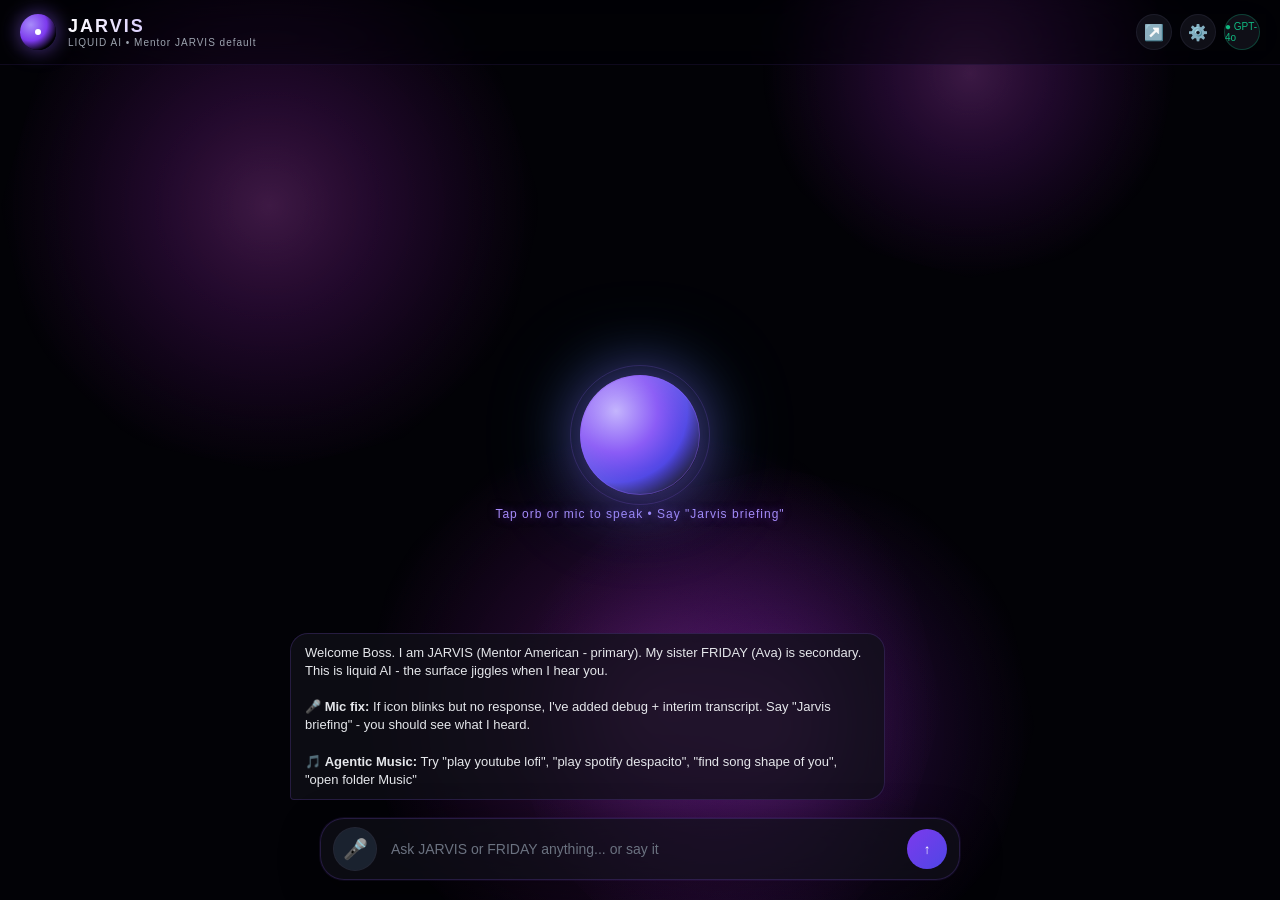
<file: agentcore/ui/legacy_jarvis/liquid_jarvis.html>
<!DOCTYPE html>
<html lang="en">
<head>
<meta charset="UTF-8">
<meta name="viewport" content="width=device-width, initial-scale=1.0">
<title>JARVIS • Liquid AI</title>
<style>
*{margin:0;padding:0;box-sizing:border-box}
body{margin:0;overflow:hidden;background:#020206;color:#e5e7eb;font-family:'Inter','Segoe UI',sans-serif;height:100vh;width:100vw;position:relative}
#liquidCanvas{position:fixed;top:0;left:0;width:100%;height:100%;z-index:0;filter:contrast(1.2) brightness(1.1)}
#gooFilter{position:absolute;width:0;height:0}
.header{position:fixed;top:0;left:0;right:0;padding:14px 20px;display:flex;justify-content:space-between;align-items:center;z-index:10;backdrop-filter:blur(20px);background:rgba(2,2,6,0.4);border-bottom:1px solid rgba(139,92,246,0.1)}
.logo{display:flex;align-items:center;gap:12px}
.orb-mini{width:36px;height:36px;border-radius:50%;background:radial-gradient(circle at 30% 30%, #a78bfa, #7c3aed 45%, #020206 75%);box-shadow:0 0 20px rgba(139,92,246,0.6);position:relative;animation:float 3s ease-in-out infinite}
.orb-mini::after{content:'';position:absolute;top:50%;left:50%;width:6px;height:6px;background:white;border-radius:50%;transform:translate(-50%,-50%)}
@keyframes float{0%,100%{transform:translateY(0)}50%{transform:translateY(-3px)}}
.title{font-size:18px;font-weight:900;letter-spacing:2px;background:linear-gradient(90deg,#fff,#a78bfa);-webkit-background-clip:text;-webkit-text-fill-color:transparent}
.sub{font-size:10px;color:#9ca3af;letter-spacing:1px}
.header-right{display:flex;gap:8px;align-items:center}
.icon-btn{width:36px;height:36px;border-radius:50%;background:rgba(26,26,37,0.6);border:1px solid rgba(42,42,58,0.5);color:#9ca3af;display:flex;align-items:center;justify-content:center;cursor:pointer;transition:all 0.2s;font-size:16px}
.icon-btn:hover{border-color:#8b5cf6;color:white;background:rgba(139,92,246,0.15)}
.icon-btn.active{border-color:#10b981;color:#10b981;background:rgba(16,185,129,0.15)}

.center{position:fixed;top:50%;left:50%;transform:translate(-50%,-50%);z-index:5;display:flex;flex-direction:column;align-items:center;gap:12px;pointer-events:none;width:90%;max-width:700px}
.orb-main{width:120px;height:120px;border-radius:50%;background:radial-gradient(circle at 30% 30%, #c4b5fd, #8b5cf6 35%, #4f46e5 60%, #020206 85%);box-shadow:0 0 60px rgba(139,92,246,0.6), 0 0 100px rgba(6,182,214,0.3), inset 0 0 30px rgba(255,255,255,0.15);position:relative;transition:all 0.3s;pointer-events:auto;cursor:pointer}
.orb-main.listening{transform:scale(1.15);box-shadow:0 0 80px rgba(239,68,68,0.8), 0 0 120px rgba(139,92,246,0.5)}
.orb-main.speaking{animation:orbSpeak 0.4s ease-in-out infinite}
@keyframes orbSpeak{0%,100%{transform:scale(1)}50%{transform:scale(1.08)}}
.orb-main::before{content:'';position:absolute;top:-10px;left:-10px;right:-10px;bottom:-10px;border-radius:50%;border:1px solid rgba(139,92,246,0.2);animation:ripple 2s ease-out infinite}
@keyframes ripple{0%{transform:scale(0.9);opacity:1}100%{transform:scale(1.4);opacity:0}}
.wave-ring{position:absolute;top:50%;left:50%;width:100%;height:100%;border:1px solid rgba(139,92,246,0.15);border-radius:50%;transform:translate(-50%,-50%);animation:waveRing 3s ease-out infinite}
.wave-ring:nth-child(2){animation-delay:1s}
.wave-ring:nth-child(3){animation-delay:2s}
@keyframes waveRing{0%{width:100%;height:100%;opacity:0.6}100%{width:180%;height:180%;opacity:0}}

.status-text{font-size:12px;color:#a78bfa;letter-spacing:1px;text-align:center;min-height:18px;text-shadow:0 0 10px rgba(139,92,246,0.5)}
.status-text.listening{color:#f87171;animation:blink 1s infinite}
@keyframes blink{0%,100%{opacity:1}50%{opacity:0.6}}

.chat-container{position:fixed;bottom:100px;left:50%;transform:translateX(-50%);width:90%;max-width:700px;max-height:40vh;overflow-y:auto;z-index:6;display:flex;flex-direction:column;gap:8px;pointer-events:none}
.chat-container *{pointer-events:auto}
.msg{padding:10px 14px;border-radius:18px;font-size:13px;line-height:1.4;max-width:85%;backdrop-filter:blur(12px);animation:msgIn 0.3s ease;word-wrap:break-word}
@keyframes msgIn{from{opacity:0;transform:translateY(10px) scale(0.95)}to{opacity:1;transform:translateY(0) scale(1)}}
.msg.user{align-self:flex-end;background:linear-gradient(135deg,rgba(124,58,237,0.9),rgba(79,70,229,0.9));color:white;border-bottom-right-radius:4px;box-shadow:0 4px 20px rgba(124,58,237,0.3)}
.msg.jarvis{align-self:flex-start;background:rgba(17,17,25,0.75);border:1px solid rgba(139,92,246,0.2);color:#e5e7eb;border-bottom-left-radius:4px}
.msg.friday{align-self:flex-start;background:rgba(17,25,25,0.75);border:1px solid rgba(6,182,214,0.2)}
.msg.system{align-self:center;background:rgba(31,41,55,0.6);border:1px dashed rgba(107,114,128,0.3);font-size:11px;color:#9ca3af;border-radius:20px;padding:6px 12px}

.input-bar{position:fixed;bottom:20px;left:50%;transform:translateX(-50%);width:90%;max-width:640px;z-index:10;display:flex;gap:10px;align-items:center;background:rgba(17,17,25,0.7);backdrop-filter:blur(20px);border:1px solid rgba(139,92,246,0.2);border-radius:24px;padding:8px 12px;box-shadow:0 10px 40px rgba(0,0,0,0.4), 0 0 0 1px rgba(139,92,246,0.1)}
.input-bar input{flex:1;background:transparent;border:none;color:white;outline:none;font-size:14px;padding:8px 4px;font-family:inherit}
.input-bar input::placeholder{color:#6b7280}
.mic-btn{width:44px;height:44px;border-radius:50%;border:none;cursor:pointer;display:flex;align-items:center;justify-content:center;font-size:20px;transition:all 0.2s;flex-shrink:0}
.mic-btn.idle{background:rgba(31,41,55,0.8);color:#9ca3af;border:1px solid rgba(42,42,58,0.6)}
.mic-btn.idle:hover{background:rgba(139,92,246,0.2);color:white;border-color:#8b5cf6;transform:scale(1.05)}
.mic-btn.listening{background:linear-gradient(135deg,#ef4444,#dc2626);color:white;animation:micPulse 1s infinite;box-shadow:0 0 20px rgba(239,68,68,0.6)}
@keyframes micPulse{0%{box-shadow:0 0 0 0 rgba(239,68,68,0.7)}70%{box-shadow:0 0 0 14px rgba(239,68,68,0)}100%{box-shadow:0 0 0 0 rgba(239,68,68,0)}}
.mic-btn:disabled{opacity:0.3}
.send-btn{width:40px;height:40px;border-radius:50%;background:linear-gradient(135deg,#7c3aed,#4f46e5);border:none;color:white;cursor:pointer;display:flex;align-items:center;justify-content:center;transition:all 0.2s}
.send-btn:hover{transform:scale(1.05);box-shadow:0 4px 15px rgba(124,58,237,0.4)}

.settings-panel{position:fixed;top:60px;right:16px;width:320px;background:rgba(17,17,25,0.85);backdrop-filter:blur(20px);border:1px solid rgba(139,92,246,0.2);border-radius:16px;padding:16px;z-index:20;display:none;box-shadow:0 20px 50px rgba(0,0,0,0.5)}
.settings-panel.open{display:block;animation:slideDown 0.3s ease}
@keyframes slideDown{from{opacity:0;transform:translateY(-10px)}to{opacity:1;transform:translateY(0)}}
.settings-panel h3{font-size:12px;color:#a5b4fc;margin-bottom:12px;letter-spacing:1px;text-transform:uppercase}
.toggle-row{display:flex;justify-content:space-between;align-items:center;padding:8px 0;border-bottom:1px solid rgba(31,41,55,0.3);font-size:12px}
.switch{width:36px;height:20px;background:#1f2937;border-radius:20px;position:relative;cursor:pointer;border:1px solid #2a2a3a;transition:all 0.2s;flex-shrink:0}
.switch.on{background:linear-gradient(135deg,#7c3aed,#4f46e5);border-color:#7c3aed}
.switch::after{content:'';position:absolute;width:14px;height:14px;background:white;border-radius:50%;top:2px;left:2px;transition:all 0.2s}
.switch.on::after{transform:translateX(16px)}

.debug{position:fixed;bottom:80px;left:16px;background:rgba(0,0,0,0.6);padding:8px 10px;border-radius:8px;font-size:10px;color:#6b7280;z-index:10;max-width:300px;display:none}
.debug.show{display:block}
.interim{position:fixed;bottom:80px;left:50%;transform:translateX(-50%);background:rgba(139,92,246,0.9);color:white;padding:8px 14px;border-radius:20px;font-size:12px;z-index:11;display:none;backdrop-filter:blur(10px)}
.interim.show{display:block;animation:fadeIn 0.2s ease}
@keyframes fadeIn{from{opacity:0;transform:translateX(-50%) translateY(10px)}to{opacity:1;transform:translateX(-50%) translateY(0)}}

.music-bar{position:fixed;bottom:90px;left:50%;transform:translateX(-50%);width:90%;max-width:640px;background:rgba(17,17,25,0.9);border:1px solid rgba(139,92,246,0.2);border-radius:12px;padding:10px;z-index:9;display:none;backdrop-filter:blur(12px)}
.music-bar.show{display:block}
</style>
</head>
<body>
<svg id="gooFilter"><defs><filter id="goo"><feGaussianBlur in="SourceGraphic" stdDeviation="12" result="blur"/><feColorMatrix in="blur" mode="matrix" values="1 0 0 0 0  0 1 0 0 0  0 0 1 0 0  0 0 0 20 -10" result="goo"/><feComposite in="SourceGraphic" in2="goo" operator="atop"/></filter></defs></svg>
<canvas id="liquidCanvas"></canvas>

<div class="header">
<div style="display:flex;align-items:center;gap:12px">
<div class="orb-mini"></div>
<div><div class="title">JARVIS</div><div class="sub">LIQUID AI • <span id="voiceLabel">Mentor JARVIS default</span></div></div>
</div>
<div style="display:flex;gap:8px">
<button class="icon-btn" onclick="window.open(window.location.href,'_blank')" title="Open in new tab for mic (Brave fix)">↗️</button>
<button class="icon-btn" onclick="toggleSettings()" title="Settings">⚙️</button>
<div class="icon-btn" style="font-size:10px;color:#10b981;border-color:rgba(16,185,129,0.3)">● GPT-4o</div>
</div>
</div>

<div class="center">
<div class="orb-main" id="orbMain" onclick="toggleMic()">
<div class="wave-ring"></div><div class="wave-ring"></div><div class="wave-ring"></div>
</div>
<div class="status-text" id="statusText">Tap orb or mic to speak • Say "Jarvis briefing"</div>
</div>

<div class="chat-container" id="chatContainer">
<div class="msg jarvis">Welcome Boss. I am JARVIS (Mentor American - primary). My sister FRIDAY (Ava) is secondary. This is liquid AI - the surface jiggles when I hear you.<br><br>🎤 <b>Mic fix:</b> If icon blinks but no response, I've added debug + interim transcript. Say "Jarvis briefing" - you should see what I heard.<br><br>🎵 <b>Agentic Music:</b> Try "play youtube lofi", "play spotify despacito", "find song shape of you", "open folder Music"</div>
</div>

<div class="interim" id="interimText">Listening: ...</div>
<div class="debug" id="debugBox">Debug: waiting...</div>

<div class="music-bar" id="musicBar">
<div style="display:flex;justify-content:space-between;align-items:center;margin-bottom:8px"><span style="font-size:11px;color:#a78bfa">🎵 Now Playing</span><button onclick="document.getElementById('musicBar').classList.remove('show')" style="background:none;border:none;color:#6b7280;cursor:pointer">✕</button></div>
<div id="musicContent"></div>
</div>

<div class="input-bar">
<button class="mic-btn idle" id="micBtn" onclick="toggleMic()">🎤</button>
<input id="chatInput" placeholder="Ask JARVIS or FRIDAY anything... or say it" onkeypress="if(event.key==='Enter')sendMessage()">
<button class="send-btn" onclick="sendMessage()">↑</button>
</div>

<div class="settings-panel" id="settingsPanel">
<h3>🎛️ Voice Control Center</h3>
<div class="toggle-row"><span>🎤 Microphone</span><div class="switch on" id="sw-mic" onclick="toggleSetting('mic')"></div></div>
<div class="toggle-row"><span>🔄 Voice Switching JARVIS/FRIDAY</span><div class="switch on" id="sw-vc" onclick="toggleSetting('vc')"></div></div>
<div class="toggle-row"><span>🔊 Voice Response</span><div class="switch on" id="sw-rm" onclick="toggleSetting('rm')"></div></div>
<div class="toggle-row"><span>💧 Liquid Animation</span><div class="switch on" id="sw-liquid" onclick="toggleSetting('liquid')"></div></div>
<div class="toggle-row"><span>🐛 Debug Panel</span><div class="switch" id="sw-debug" onclick="toggleSetting('debug')"></div></div>
<div style="margin-top:12px;padding:8px;background:rgba(26,26,37,0.6);border-radius:8px;font-size:10px;color:#9ca3af">
<b>Brave mic blocked?</b> Click ↗️ top-right to open in new tab (HTTPS). Or allow mic: 🔒 lock → Site settings → Microphone → Allow.<br><br>
<b>Voice commands for toggles:</b><br>
• "Mic on/off"<br>
• "Voice changing on/off"<br>
• "Voice response on/off"<br>
• "Liquid on/off"
</div>
<div style="margin-top:10px;display:flex;gap:6px">
<button onclick="window.location.href='/voices'" style="flex:1;background:rgba(31,41,55,0.6);border:1px solid rgba(42,42,58,0.6);color:#9ca3af;padding:6px;border-radius:8px;font-size:10px;cursor:pointer">🔊 Voice Lab</button>
<button onclick="window.location.href='/old'" style="flex:1;background:rgba(31,41,55,0.6);border:1px solid rgba(42,42,58,0.6);color:#9ca3af;padding:6px;border-radius:8px;font-size:10px;cursor:pointer">📊 Old Dashboard</button>
</div>
</div>

<script>
// Liquid Animation with jiggle on mic/speak
const canvas = document.getElementById('liquidCanvas');
const ctx = canvas.getContext('2d');
let W, H, blobs = [];
let liquidOn = true;
let audioVolume = 0;
let isListeningAnim = false;
let isSpeakingAnim = false;
let analyser = null;
let audioData = null;

function resize(){ W=canvas.width=window.innerWidth; H=canvas.height=window.innerHeight; initBlobs(); }
window.addEventListener('resize', resize);

function initBlobs(){
  blobs = [];
  const count = 4;
  for(let i=0;i<count;i++){
    blobs.push({
      x: Math.random()*W,
      y: Math.random()*H,
      vx: (Math.random()-0.5)*0.8,
      vy: (Math.random()-0.5)*0.8,
      r: 120 + Math.random()*180,
      baseR: 120 + Math.random()*180,
      hue: 260 + Math.random()*40, // purple-blue range
      phase: Math.random()*Math.PI*2
    });
  }
}

function drawLiquid(){
  if(!liquidOn){ ctx.clearRect(0,0,W,H); requestAnimationFrame(drawLiquid); return; }
  ctx.clearRect(0,0,W,H);
  
  // Draw blobs with gooey effect via globalCompositeOperation
  ctx.globalCompositeOperation = 'lighter';
  
  blobs.forEach((b,i)=>{
    // Movement - FIXED: Always jiggle when listening, even without analyser volume
    const listenJiggle = isListeningAnim ? 4 + audioVolume*0.3 : 0;
    b.x += b.vx + (isListeningAnim ? (Math.random()-0.5)*listenJiggle : 0);
    b.y += b.vy + (isListeningAnim ? (Math.random()-0.5)*listenJiggle : 0);
    b.phase += 0.02 + (isListeningAnim ? 0.03 : 0);
    
    // Bounce
    if(b.x < 0 || b.x > W) b.vx *= -1;
    if(b.y < 0 || b.y > H) b.vy *= -1;
    
    // Jiggle based on audio volume - FIXED to jiggle even without analyser
    let jiggle = 1;
    if(isListeningAnim){
      jiggle = 1.2 + audioVolume*0.02 + Math.sin(b.phase*3)*0.3 + Math.random()*0.2;
    }
    if(isSpeakingAnim){
      jiggle = 1 + Math.sin(Date.now()*0.01 + i)*0.25 + Math.random()*0.1;
    }
    
    let radius = b.baseR * jiggle;
    if(isListeningAnim) radius *= (1 + audioVolume*0.003 + 0.15);
    
    // Draw blob with gradient
    const grad = ctx.createRadialGradient(b.x, b.y, 0, b.x, b.y, radius);
    grad.addColorStop(0, `hsla(${b.hue}, 80%, 65%, 0.25)`);
    grad.addColorStop(0.4, `hsla(${b.hue}, 70%, 55%, 0.15)`);
    grad.addColorStop(1, `hsla(${b.hue}, 60%, 50%, 0)`);
    
    ctx.fillStyle = grad;
    ctx.beginPath();
    // Wobbly circle
    const segments = 12;
    for(let j=0;j<=segments;j++){
      const angle = (j/segments)*Math.PI*2;
      const wobble = isListeningAnim ? Math.sin(angle*2 + b.phase)*audioVolume*0.3 : Math.sin(angle*3 + b.phase)*5;
      const rx = b.x + Math.cos(angle)*(radius + wobble);
      const ry = b.y + Math.sin(angle)*(radius + wobble);
      if(j===0) ctx.moveTo(rx,ry);
      else ctx.lineTo(rx,ry);
    }
    ctx.closePath();
    ctx.fill();
  });
  
  ctx.globalCompositeOperation = 'source-over';
  requestAnimationFrame(drawLiquid);
}
resize(); drawLiquid();

// Audio volume analyser for jiggle
let audioContext, micStream;
let analyserStarted = false; // FIXED: one-time guard for the audio analyser
async function initAudioAnalyser(){
  try{
    const stream = await navigator.mediaDevices.getUserMedia({audio:true});
    micStream = stream;
    audioContext = new (window.AudioContext || window.webkitAudioContext)();
    const source = audioContext.createMediaStreamSource(stream);
    analyser = audioContext.createAnalyser();
    analyser.fftSize = 256;
    source.connect(analyser);
    audioData = new Uint8Array(analyser.frequencyBinCount);
    updateVolume();
  }catch(e){
    console.log('Audio analyser not available', e);
  }
}
function updateVolume(){
  if(analyser && audioData){
    analyser.getByteFrequencyData(audioData);
    let sum = 0;
    for(let i=0;i<audioData.length;i++) sum += audioData[i];
    audioVolume = sum / audioData.length; // 0-255
  }
  requestAnimationFrame(updateVolume);
}

// Settings toggles
let micOn = localStorage.getItem('micToggle') !== 'false';
let vcOn = localStorage.getItem('voiceChangeToggle') !== 'false';
let rmOn = localStorage.getItem('responseModeToggle') !== 'false';
let debugOn = localStorage.getItem('debugToggle') === 'true';

function updateSwitches(){
  document.getElementById('sw-mic').className = 'switch ' + (micOn ? 'on' : '');
  document.getElementById('sw-vc').className = 'switch ' + (vcOn ? 'on' : '');
  document.getElementById('sw-rm').className = 'switch ' + (rmOn ? 'on' : '');
  document.getElementById('sw-liquid').className = 'switch ' + (liquidOn ? 'on' : '');
  document.getElementById('sw-debug').className = 'switch ' + (debugOn ? 'on' : '');
  document.getElementById('debugBox').className = 'debug ' + (debugOn ? 'show' : '');
}
updateSwitches();

function toggleSetting(which){
  if(which==='mic'){ micOn=!micOn; localStorage.setItem('micToggle', micOn); }
  if(which==='vc'){ vcOn=!vcOn; localStorage.setItem('voiceChangeToggle', vcOn); }
  if(which==='rm'){ rmOn=!rmOn; localStorage.setItem('responseModeToggle', rmOn); }
  if(which==='liquid'){ liquidOn=!liquidOn; localStorage.setItem('liquidToggle', liquidOn); }
  if(which==='debug'){ debugOn=!debugOn; localStorage.setItem('debugToggle', debugOn); }
  updateSwitches();
  addMsg(`System: ${which} ${which==='mic'? (micOn?'ON':'OFF') : which==='vc'?(vcOn?'Voice switching ON':'OFF') : which==='rm'?(rmOn?'Voice Response ON':'Text Only') : which==='liquid'?(liquidOn?'Liquid ON':'OFF') : (debugOn?'Debug ON':'OFF')}`, 'jarvis');
}
window.toggleSetting = toggleSetting;
function toggleSettings(){ document.getElementById('settingsPanel').classList.toggle('open'); }
window.toggleSettings = toggleSettings;

// Chat + Mic logic - FIXED VERSION
const chatContainer = document.getElementById('chatContainer');
const chatInput = document.getElementById('chatInput');
const micBtn = document.getElementById('micBtn');
const orbMain = document.getElementById('orbMain');
const statusText = document.getElementById('statusText');
const interimEl = document.getElementById('interimText');
const debugBox = document.getElementById('debugBox');
let recognition = null;
let isListening = false;
let lastTtsUrl = null;

function logDebug(msg){
  debugBox.textContent = `Debug: ${msg} | Vol: ${Math.round(audioVolume)} | Listening: ${isListening} | MicOn: ${micOn}`;
  console.log('[DEBUG]', msg);
}

function addMsg(text, who){
  const div = document.createElement('div');
  const isUser = who==='user';
  div.className = 'msg ' + (isUser ? 'user' : (text.toLowerCase().includes('friday') ? 'friday' : 'jarvis'));
  let display = text;
  if(text.startsWith('🎙️ [')){
    const idx=text.indexOf('\n');
    if(idx>0){ display = text.substring(idx).trim(); }
  }
  div.textContent = display;
  chatContainer.appendChild(div);
  chatContainer.scrollTop = chatContainer.scrollHeight;
  return div;
}

function initRec(){
  const SR = window.SpeechRecognition || window.webkitSpeechRecognition;
  if(!SR){
    statusText.textContent = 'Mic not supported - Use Chrome/Edge';
    logDebug('SpeechRecognition not supported');
    return null;
  }
  const rec = new SR();
  rec.lang = 'en-US';
  rec.interimResults = true;
  rec.continuous = true; // FIXED: true to keep listening longer than 1 sec
  rec.maxAlternatives = 1;

  rec.onstart = ()=>{
    isListening = true;
    isListeningAnim = true;
    micBtn.classList.add('listening');
    orbMain.classList.add('listening');
    statusText.textContent = '🎤 Listening... Speak now!';
    statusText.className = 'status-text listening';
    interimEl.classList.add('show');
    interimEl.textContent = 'Listening...';
    logDebug('onstart - listening');
  };
  rec.onend = ()=>{
    isListening = false;
    isListeningAnim = false;
    micBtn.classList.remove('listening');
    orbMain.classList.remove('listening');
    statusText.textContent = 'Tap orb or mic to speak • Say "Jarvis briefing"';
    statusText.className = 'status-text';
    interimEl.classList.remove('show');
    logDebug('onend');
  };
  rec.onerror = (e)=>{
    isListening=false; isListeningAnim=false;
    micBtn.classList.remove('listening'); orbMain.classList.remove('listening');
    interimEl.classList.remove('show');
    statusText.textContent = 'Mic error: ' + e.error + ' - Click mic again';
    logDebug('onerror: ' + e.error);
    if(e.error==='not-allowed'){
      addMsg('System: Mic permission denied. Click 🔒 lock → Allow Microphone, or open in new tab (HTTPS button top-right)', 'jarvis');
    }
  };
  rec.onresult = (event)=>{
    let interim = '';
    let final = '';
    for(let i=event.resultIndex;i<event.results.length;i++){
      const res = event.results[i];
      if(res.isFinal){
        final += res[0].transcript;
      } else {
        interim += res[0].transcript;
      }
    }
    logDebug(`onresult interim="${interim}" final="${final}"`);
    if(interim){
      interimEl.textContent = `Hearing: "${interim}"`;
      interimEl.classList.add('show');
    }
    if(final){
      interimEl.classList.remove('show');
      const finalTrim = final.trim();
      logDebug(`Final transcript: "${finalTrim}" - sending`);
      // Handle toggle commands first
      if(handleToggleCmd(finalTrim)){
        return;
      }
      // Send as user message
      addMsg(finalTrim, 'user');
      chatInput.value = finalTrim;
      sendMessage();
    }
  };
  return rec;
}

function handleToggleCmd(txt){
  const low = txt.toLowerCase();
  if(low.includes('microphone on')||low.includes('mic on')){ micOn=true; updateSwitches(); localStorage.setItem('micToggle', true); addMsg('System: Mic ON via voice', 'jarvis'); return true; }
  if(low.includes('microphone off')||low.includes('mic off')){ micOn=false; updateSwitches(); localStorage.setItem('micToggle', false); addMsg('System: Mic OFF via voice', 'jarvis'); return true; }
  if(low.includes('enable voice changing')){ vcOn=true; updateSwitches(); localStorage.setItem('voiceChangeToggle', true); addMsg('System: Voice changing ON', 'jarvis'); return true; }
  if(low.includes('disable voice changing')){ vcOn=false; updateSwitches(); localStorage.setItem('voiceChangeToggle', false); addMsg('System: Voice changing OFF', 'jarvis'); return true; }
  if(low.includes('voice response on')||low.includes('enable voice')){ rmOn=true; updateSwitches(); localStorage.setItem('responseModeToggle', true); addMsg('System: Voice Response ON', 'jarvis'); return true; }
  if(low.includes('text only')||low.includes('voice response off')){ rmOn=false; updateSwitches(); localStorage.setItem('responseModeToggle', false); addMsg('System: Text Only Mode', 'jarvis'); return true; }
  return false;
}

async function toggleMic(){
  logDebug('toggleMic clicked, micOn='+micOn);
  // FIXED: initAudioAnalyser() was defined but never called, so the liquid never
  // jiggled to your real voice volume. Start it once on first mic use.
  if(!analyserStarted){ analyserStarted = true; initAudioAnalyser(); }
  if(!micOn){
    micOn=true; updateSwitches(); localStorage.setItem('micToggle', true);
    addMsg('System: Microphone auto-enabled', 'jarvis');
  }
  if(!recognition){
    recognition = initRec();
    if(!recognition){ addMsg('System: SpeechRecognition not supported in Brave? Try Chrome/Edge. Or type instead.', 'jarvis'); return; }
  }
  if(isListening){
    recognition.stop();
    logDebug('Stopping recognition');
  } else {
    try{
      recognition.start();
      logDebug('Starting recognition - will listen for 5+ seconds, speak clearly');
    }catch(e){
      logDebug('Start error: '+e.message);
      recognition = initRec();
      try{ recognition.start(); }catch(e2){ logDebug('Retry start error: '+e2.message); }
    }
  }
}
window.toggleMic = toggleMic;

async function sendMessage(){
  let msg = chatInput.value.trim();
  if(!msg) return;
  if(!vcOn){
    const low=msg.toLowerCase();
    if(low.startsWith('jarvis ')||low.startsWith('friday ')){ msg = msg.split(' ').slice(1).join(' '); }
  }
  // Check toggle typed
  if(handleToggleCmd(msg)){ chatInput.value=''; return; }

  addMsg(msg, 'user');
  chatInput.value='';
  const typing=document.createElement('div'); typing.className='msg jarvis'; typing.textContent='JARVIS thinking...'; typing.id='typing'; chatContainer.appendChild(typing); chatContainer.scrollTop=chatContainer.scrollHeight;

  // Liquid speaking animation
  isSpeakingAnim = true;
  orbMain.classList.add('speaking');

  try{
    const res=await fetch('/api/chat',{method:'POST',headers:{'Content-Type':'application/json'},body:JSON.stringify({message:msg, speak:rmOn})});
    const data=await res.json();
    document.getElementById('typing')?.remove();
    
    // Check for agentic embeds: YOUTUBE, SPOTIFY, AUDIO_PLAY
    let responseText = data.response;
    let extraHtml = '';

    // YouTube embed
    const ytMatch = responseText.match(/\[YOUTUBE_EMBED:(.*?)\|(.*?)\|(.*?)\]/);
    if(ytMatch){
      const embedUrl = ytMatch[1];
      const searchUrl = ytMatch[2];
      const query = ytMatch[3];
      extraHtml += `<div style="margin:8px 0;padding:8px;background:rgba(239,68,68,0.1);border-radius:10px"><div style="font-size:10px;color:#fca5a5">▶️ YouTube: ${query}</div><iframe width="100%" height="180" src="${embedUrl}" frameborder="0" allow="autoplay; encrypted-media" allowfullscreen style="border-radius:8px;margin-top:6px"></iframe><a href="${searchUrl}" target="_blank" style="font-size:10px;color:#fca5a5">Open YouTube →</a></div>`;
      responseText = responseText.replace(ytMatch[0], '');
    }
    
    // Spotify
    const spMatch = responseText.match(/\[SPOTIFY_EMBED:(.*?)\|(.*?)\]/);
    if(spMatch){
      const url = spMatch[1];
      const q = spMatch[2];
      extraHtml += `<div style="padding:8px;background:rgba(29,185,84,0.1);border-radius:10px"><div style="font-size:10px;color:#6ee7b7">🎧 Spotify: ${q}</div><a href="${url}" target="_blank" style="font-size:10px;color:#6ee7b7">Open Spotify →</a></div>`;
      responseText = responseText.replace(spMatch[0], '');
    }

    const msgDiv = addMsg(responseText, data.alias_used==='friday'?'friday':'jarvis');
    if(extraHtml){
      const htmlDiv = document.createElement('div');
      htmlDiv.className = 'msg jarvis';
      htmlDiv.innerHTML = extraHtml;
      chatContainer.appendChild(htmlDiv);
      // If youtube, show in music bar too
      document.getElementById('musicContent').innerHTML = extraHtml;
      document.getElementById('musicBar').classList.add('show');
    }

    // Voice
    if(rmOn && data.tts_url){
      const audio = new Audio(data.tts_url);
      audio.onplay = ()=>{ isSpeakingAnim=true; orbMain.classList.add('speaking'); };
      audio.onended = ()=>{ isSpeakingAnim=false; orbMain.classList.remove('speaking'); };
      audio.play().catch(()=>{});
      lastTtsUrl = data.tts_url;
    } else if(rmOn){
      const utter = new SpeechSynthesisUtterance(responseText.replace(/🎙️.*\n/,'').substring(0,400));
      utter.onstart = ()=>{ isSpeakingAnim=true; orbMain.classList.add('speaking'); };
      utter.onend = ()=>{ isSpeakingAnim=false; orbMain.classList.remove('speaking'); };
      speechSynthesis.speak(utter);
    }
  }catch(e){
    document.getElementById('typing')?.remove();
    addMsg('Error: '+e.message, 'jarvis');
  } finally {
    setTimeout(()=>{ isSpeakingAnim=false; orbMain.classList.remove('speaking'); }, 1000);
  }
}
// Brave / iframe secure-context detection (spec: warn + open-in-new-tab for mic)
function checkSecureContext(){
  const secure = window.isSecureContext;
  const inIframe = window.self !== window.top;
  logDebug(`secureContext=${secure} iframe=${inIframe}`);
  if(!secure || inIframe){
    addMsg('System: 🎤 Mic needs HTTPS. If Brave blocks it inside this preview iframe, click the ↗️ button (top-right) to open in a new tab. On your laptop, http://localhost:5000 is treated as secure for mic.', 'jarvis');
  }
}
checkSecureContext();

window.sendMessage = sendMessage;
</script>
</body>
</html>
</file>
